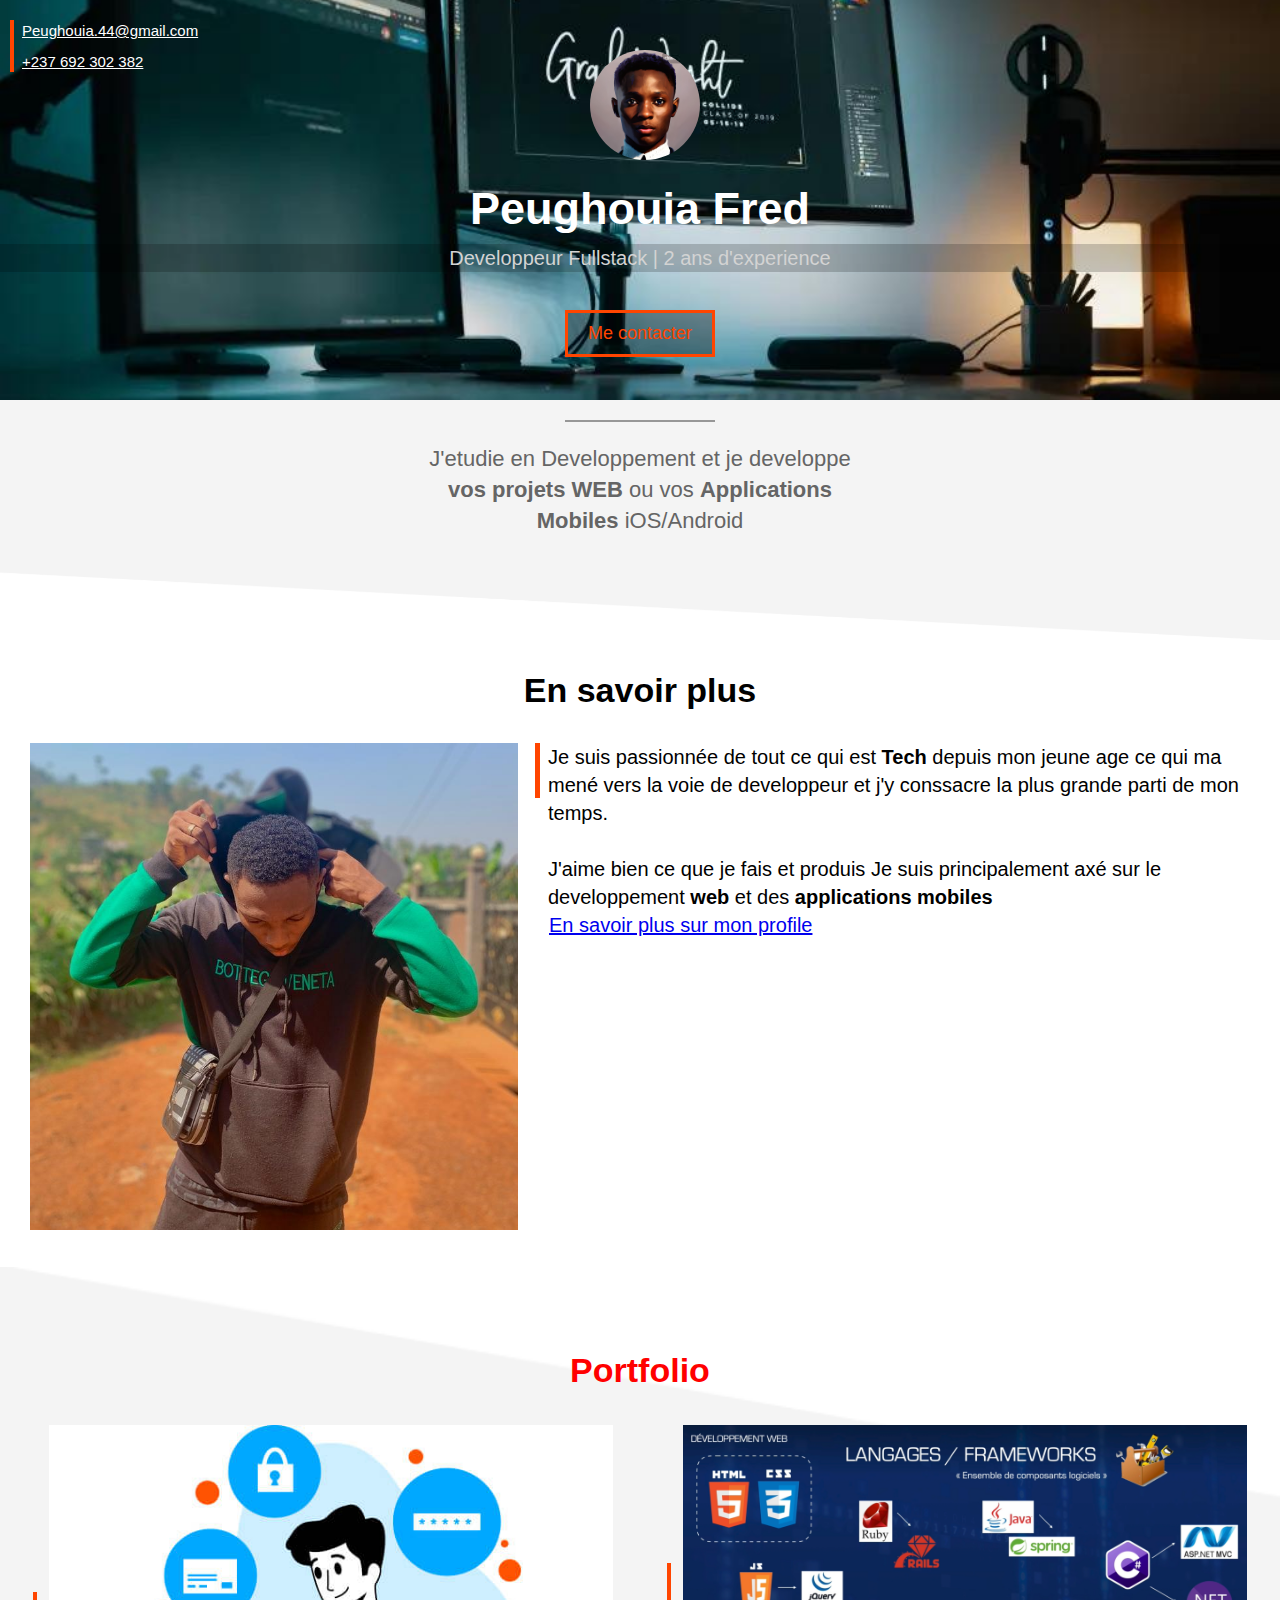
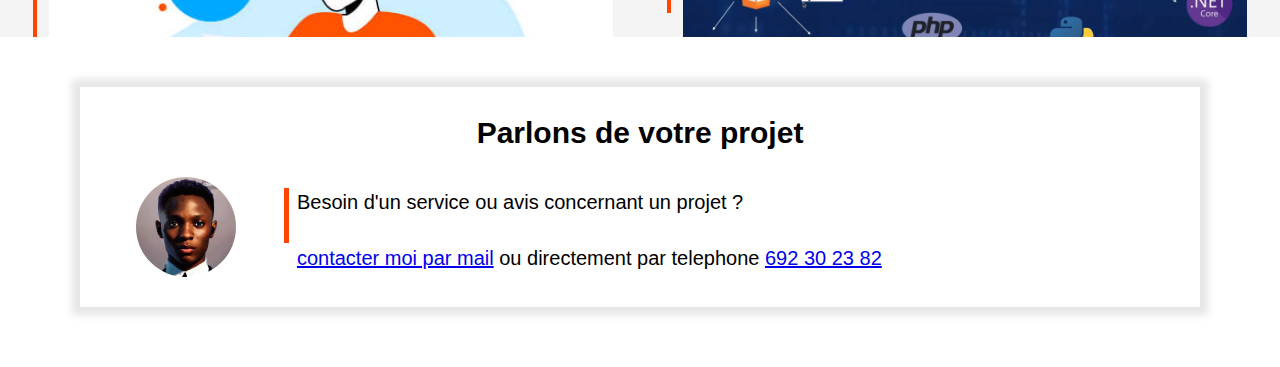
<file: index.html>
<!DOCTYPE html>
<html lang="fr">
<head>
    <meta charset="UTF-8">
    <meta name="viewport" content="width=device-width, initial-scale=1.0">
    <link rel="stylesheet" href="./style.css">
    <title>Peughouia FRED</title>
</head>
<body>
    <!-- COUvERTURE -->
    <div class="cover">
        <img class="cover-profil" src="profil.png"/>
        <h1>Peughouia Fred</h1>
        <p class="desk">Developpeur Fullstack | 2 ans d'experience</p>

        <div style="text-align: center;">
            <a class="contact-button" href="mailto:peughouia.44@gmail.com?subject=Contacte%20pour%20un%20service">Me contacter</a>
        </div>

        <div class="cover-contact">
            <p><a href="mailto:peughouia.44@gmail.com?subject=Contacte%20pour%20un%20service">Peughouia.44@gmail.com</a></p>
            <p><a href="tel:+237692302382">+237 692 302 382</a></p>
        </div>
    </div>
    <!--SECTION GRISE 1 -->
    <div class="section section-grise1">
        <div class="separateur"></div>
        <p>J'etudie en Developpement et je developpe <b>vos projets WEB</b> ou vos <b>Applications Mobiles</b> iOS/Android </p>
    </div>
    <img class="triangle1" src="triangle2.png" alt="">

     <!--SECTION BLANCHE 1 -->
     <div class="section">
        <h2>En savoir plus</h2>
        <img src="profil2.jpg" class="col40"/>
        <div class="col60 float-right" style="padding-left: 17px;">
            <div class="description">
                <p class="description">Je suis passionnée de tout ce qui est <b>Tech</b> depuis mon jeune age ce qui ma mené vers la voie de developpeur et j'y conssacre la plus grande parti de mon temps.<br><br>
                    J'aime bien ce que je fais et produis Je suis principalement axé sur le developpement <b>web</b> et des <b>applications mobiles</b></p>
                <a style="padding-left: 14px;" href="#" target="_blank">En savoir plus sur mon profile</a>
            </div>
        </div>
    </div>

    <!--SECTION GRISE 2 -->
    <div class="section section-grise2">
        <h2 class="port">Portfolio</h2>
         <table class="colportfolio" style="display: inline-block;">
            <tr>
                <td><div class="barre-verticale"></div></td>
                <td><a href="page1.html"><img style="width: 100%" src="photo1.jpg" alt=""></a></td>
            </tr>
            <tr>
                <td></td>
                <td align="center"><a href="page1.html">site web bibliotheque</a></td>
            </tr>
         </table>

         <table class="colportfolio float-right">
            <tr>
                <td><div class="barre-verticale"></div></td>
                <td><img style="width: 100%" src="projet1.png" alt=""></td>
            </tr>
            <tr>
                <td></td>
                <td align="center"><a href="#">Application mobile Cvheque</a></td>
            </tr>
         </table>
    </div>

    <!--SECTION BLANCHE 1 -->
    <div class="section">
        <div class="frame">
            <p class="frame-title">Parlons de votre projet</p>
            <table style="width: 100%;">
                <tr>
                    <td valign="top" align="center"><img src="profil.png" style="width: 100px; border-radius: 50%;"></td>
                    <td>
                        <div style="margin-left: 20px;">
                            <p class="description">
                                Besoin d'un service ou avis concernant un projet ?<br><br>
                                <a href="mailto:peughouia.44@gmail.com?subject=Contacte%20pour%20un%20service">contacter moi par mail</a> ou directement par telephone <a href="tel:+237692302382">692 30 23 82</a>
                            </p>
                        </div>
                    </td>
                </tr>
            </table>
        </div>
    </div>
</body>
</html>
</file>
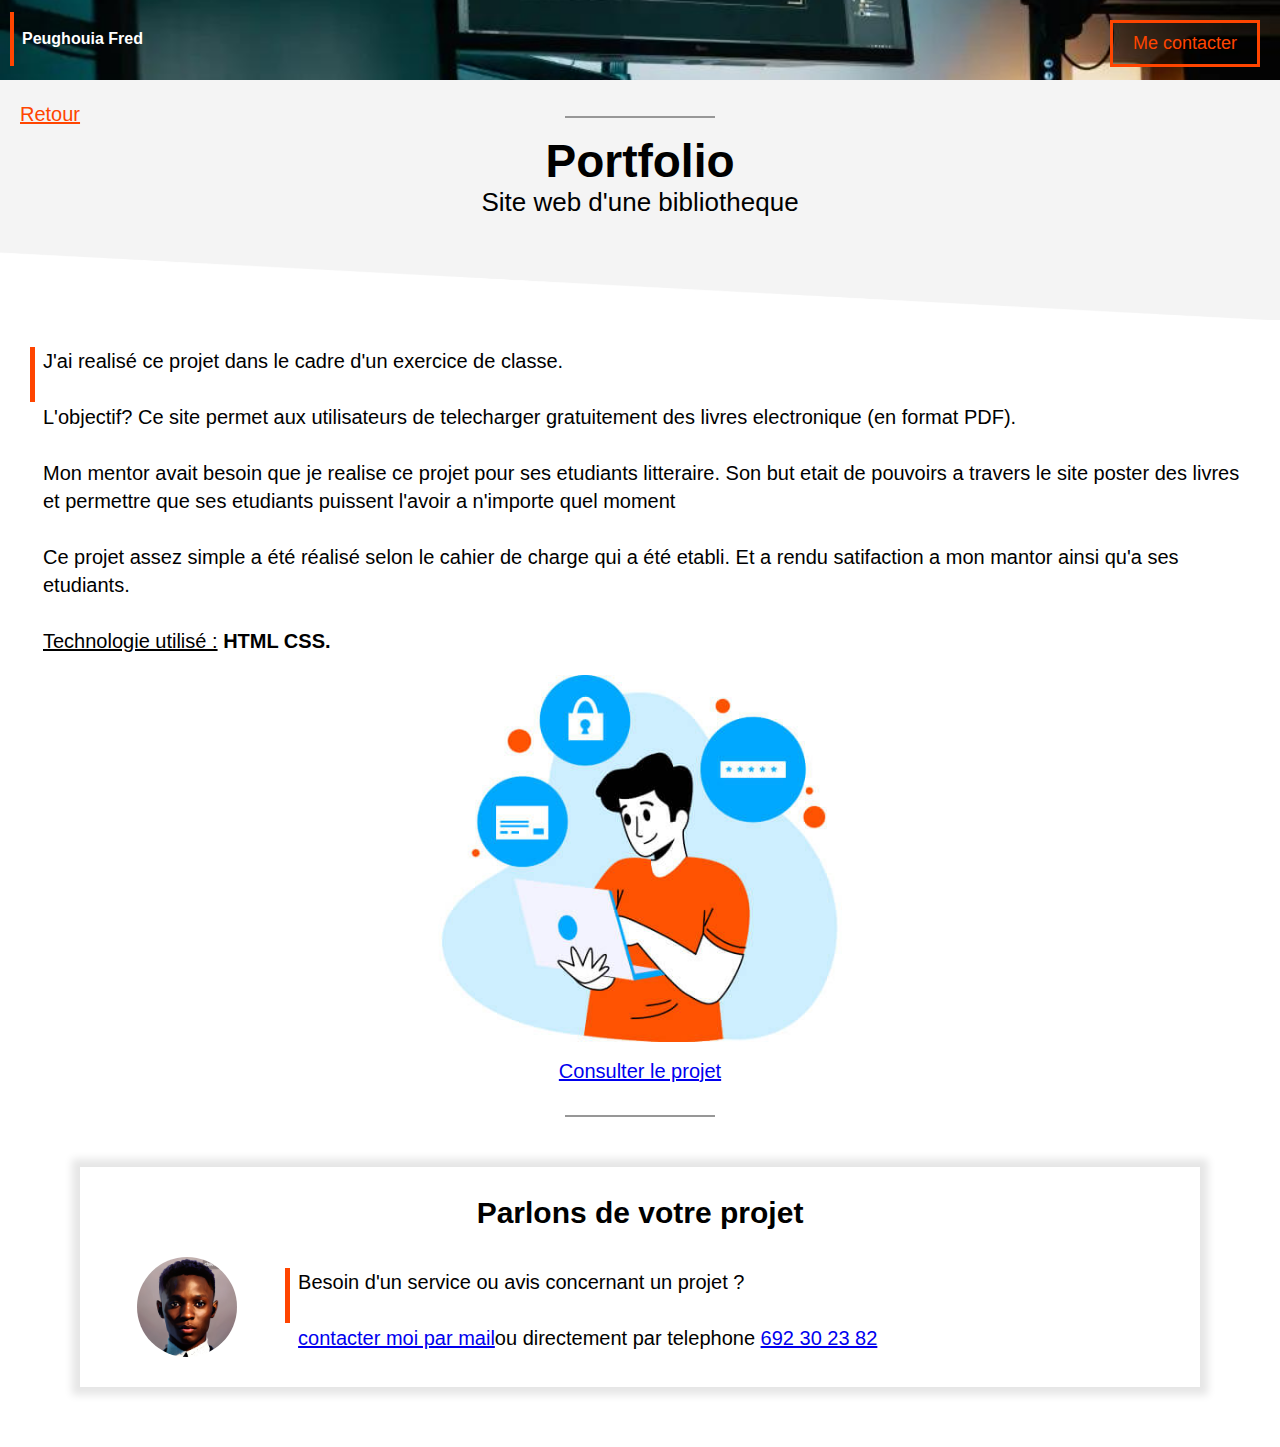
<file: page1.html>
<!DOCTYPE html>
<html lang="fr">
<head>
    <meta charset="UTF-8">
    <meta name="viewport" content="width=device-width, initial-scale=1.0">
    <link rel="stylesheet" href="./style.css">
    <title>bibliotheque</title>
</head>
<body>

    <!-- HEADER -->
    <div class="portfolio-header">
        <div class="cover-header">
            <p class="portfolio-header-title">Peughouia Fred</p>
        </div>
        <a style="position: absolute; right: 20px; top: 2px;"
        class="contact-button" href="mailto:peughouia.44@gmail.com?subject=Contacte%20pour%20un%20service">Me contacter</a>
    </div>

    <!-- SECTION GRISE TITRE -->
        <!--SECTION GRISE 1 -->
        <div class="section section-grise1" style="padding-top: 20px;">
            <a class="portfolio-back" href="index.html">Retour</a>
            <div class="separateur" style="margin-top: -12px;"></div>
            <h1 class="portfolio">Portfolio</h1>
            <h2 class="portfolio">Site web d'une bibliotheque</h2>
        </div>
        <img class="triangle1" src="triangle2.png" alt="">

    <!-- SECTION CONTENU -->
    <div class="section">
        <div class="contenu">
            <p class="description">
                J'ai realisé ce projet dans le cadre d'un exercice de classe.
                <br><br>
                L'objectif? Ce site permet aux utilisateurs de telecharger gratuitement des livres electronique
                (en format PDF).
                <br><br>
                Mon mentor avait besoin que je realise ce projet pour ses etudiants litteraire. Son but etait 
                de pouvoirs a travers le site poster des livres et permettre que ses etudiants puissent l'avoir a n'importe quel moment
                <br><br>
                Ce projet assez simple a été réalisé selon le cahier de charge qui a été etabli. Et a rendu satifaction a mon mantor ainsi qu'a ses etudiants.
                <br><br>
                <u>Technologie utilisé :</u> <b>HTML CSS.</b>
            </p>
            <div style="text-align: center; margin-top: 20px;">
                <a href="http://mybiblioline.onlinewebshop.net/" target="_blank"><img class="portfolio" src="photo1.jpg"></a>
                <a style="display: block; margin-top: 8px;" href="http://mybiblioline.onlinewebshop.net/" target="_blank">Consulter le projet</a>
            </div>
        </div>
    </div>
   

    <!-- FRAME -->
    <div class="separateur"></div>
    <div class="section">
        <div class="frame">
            <p class="frame-title">Parlons de votre projet</p>
            <table style="width: 100%;">
                <tr>
                    <td valign="top" align="center"><img src="profil.png" style="width: 100px; border-radius: 50%;"></td>
                    <td>
                        <div style="margin-left: 20px;">
                            <p class="description">
                                Besoin d'un service ou avis concernant un projet ?<br><br>
                                <a href="mailto:peughouia.44@gmail.com?subject=Contacte%20pour%20un%20service">contacter moi par mail</a>ou directement par telephone <a href="tel:+237692302382">692 30 23 82</a>
                            </p>
                        </div>
                    </td>
                </tr>
            </table>
        </div>
    </div>
    
</body>
</html>
</file>
<file: style.css>
*{
    box-sizing: border-box;
}
:root{
    --color1: orangered;
    --color2: #F4F4F4;
}

body{
    margin: 0;
    font-family: Arial;
    line-height: 1.4;
    font-size: 20px;
}

div.cover{
    background:/*url(yes.png) no-repeat center/100% 100%,*/url(cover.jpg) no-repeat center/cover;
    height: 400px;
}

img.cover-profil{
    height: 110px;
    border-radius: 50%;
    position: relative;
    left: 50%;
    margin-left: -50px;
    margin-top: 50px;
}

h1{
    color: white; 
    text-align: center;
    font-size: 45px;
    margin-top: 10px;
    margin-bottom: 0px;
}
div.cover p {
    color: lightgray;
    text-align: center;
    margin-top: 4px;
}

div.cover-contact{
    /*background-color:#D8958480 ;*/
    position: absolute;
    top: 20px;
    left: 10px;
    border-left: 4px solid var(--color1);
    padding-left: 8px;
}

div.cover-contact p{
    text-align: left;
    margin-top: 0px;
    margin-bottom: 0px;
}

div.cover-contact p:first-child{
    margin-bottom: 10px;
}

div.cover-contact *{
    color: white;
    font-size: 15px;
}

a.contact-button{
    color: var(--color1);
    border: 3px solid var(--color1);
    padding: 8px 20px;
    text-decoration: none;
    background-color: #00000055;
    display: inline-block;
    margin-top: 18px;
    font-size: 18px;
}

a.contact-button:hover{
    color: wheat;
    border: 3px solid white;
}

p.desk{
    background-color: #00000030;

/*section*/
}
div.section{
    padding-left: 30px;
    padding-top: 20px;
    padding-right: 30px;
    padding-bottom: 30px;
    overflow: auto;
}

div.section-grise1{
    /*background: url(triangle2.png) no-repeat center bottom/cover ;*/
    background-color: var(--color2);
    height: 160px;
    padding-bottom: 0px; 
}

img.triangle1{
    width: 100%;
    height: 80px;
}

div.section-grise2{
    background: url(triangle1.png) no-repeat center top/100% ;
    background-color: var(--color2);
    height: 370px;
    padding-top: 20px;
    margin-top: auto;
    margin-bottom: auto;
}

h2{
    text-align: center;
    font-size: 34px;
    margin-top: 0px;
}
h2.port{
    margin-top: 60px;
    color: red;
}
div.separateur{
    background-color: #979797;
    height: 2px;
    width: 150px;
    position: relative;
    left: 50%;
    margin-left: -75px;
}

div.section-grise1 p{
    font-size: 22px;
    color: #656565;
    text-align: center;
    max-width: 450px;
    margin-left: auto;
    margin-right: auto;
}

.col40{
    width: 40%;
}

.col60{
    width: 60%;
}

.float-right{
    float: right;
}

p.description{
    margin-top: 0px;
    border-left: 5px solid var(--color1);
    padding-left: 8px;
    height: 55px;
    display: inline-block;
}

div.description{
    margin-top: 0px;
}

div.barre-verticale{
    height: 50px;
    width: 4px;
    background-color: var(--color1);
    margin-right: 8px;
}

.colportfolio{
    width: 48%;
}

div.frame{
    margin: 30px 50px;
    padding: 20px 30px;
    background-color: white;
    box-shadow: 0px 0px 8px 8px rgba(0, 0, 0, 0.1);
}
p.frame-title{
    font-size: 30px;
    margin-top: 5px;
    margin-bottom: 20px;
    text-align: center;
    font-weight: bold;
}
/* portfolio*/

.portfolio-header{
    height: 80px;
    background:url(cover.jpg) no-repeat center/cover;
    position: relative;
}

.portfolio-header-title{
    font-size: 16px;
    color: white ;
    font-weight: bold;
}

div.cover-header{
    position: absolute;
    top: 12px;
    left: 10px;
    border-left: 4px solid var(--color1);
    padding-left: 8px;
}

h1.portfolio{
    font-size: 46px;
    color: black;
    line-height: 1;
    padding-top: 10px;
}

h2.portfolio{
    font-size: 26px;
    color: black;
    font-weight: normal;
    margin-bottom: 0;
}

a.portfolio-back{
    color:var(--color1) ;
    margin-left: -10px;
}

img.portfolio{
    width: 70%;
    max-width: 550px;
}

@media only screen and (max-width:768px){
    /* responsive mobile*/

    img.cover-profil{
        height: 95px;
        margin-top: 75px;
    }
    
    h1{
        font-size: 40px;
        margin-top: 6px;
        margin-bottom: 0px;
    }
    div.cover p {
        margin-top: 2px;
        font-size: 16px;
    }

    div.section{
        padding-left: 15px;
        padding-right: 15px;
        padding-top: 15px;
    }

    div.section-grise1{
        padding-bottom: 0px; 
    }

    p.description{
        font-size: 20px;
    }
    .description a{
        font-size: 20px;
    }

    .col40{
        width: 100%;
     }

     .col60{
        width: 100%;
        margin-top: 10px;
        margin-right: 18px;
     }

     .colportfolio{
        width: 100%;
        margin-bottom: 20px;
    }

    div.section-grise2{
        height: 770px;
    }
    
    div.frame{
        margin: 0px 0px;
        padding: 0px 0px;
        background-color: white;
        box-shadow: none;
    }

    p.frame-title{
        font-size: 25px;
        margin-top: 7px;
        margin-bottom: 10px;
    }

    div.frame img{
        width: 70px;
    }

}
</file>
